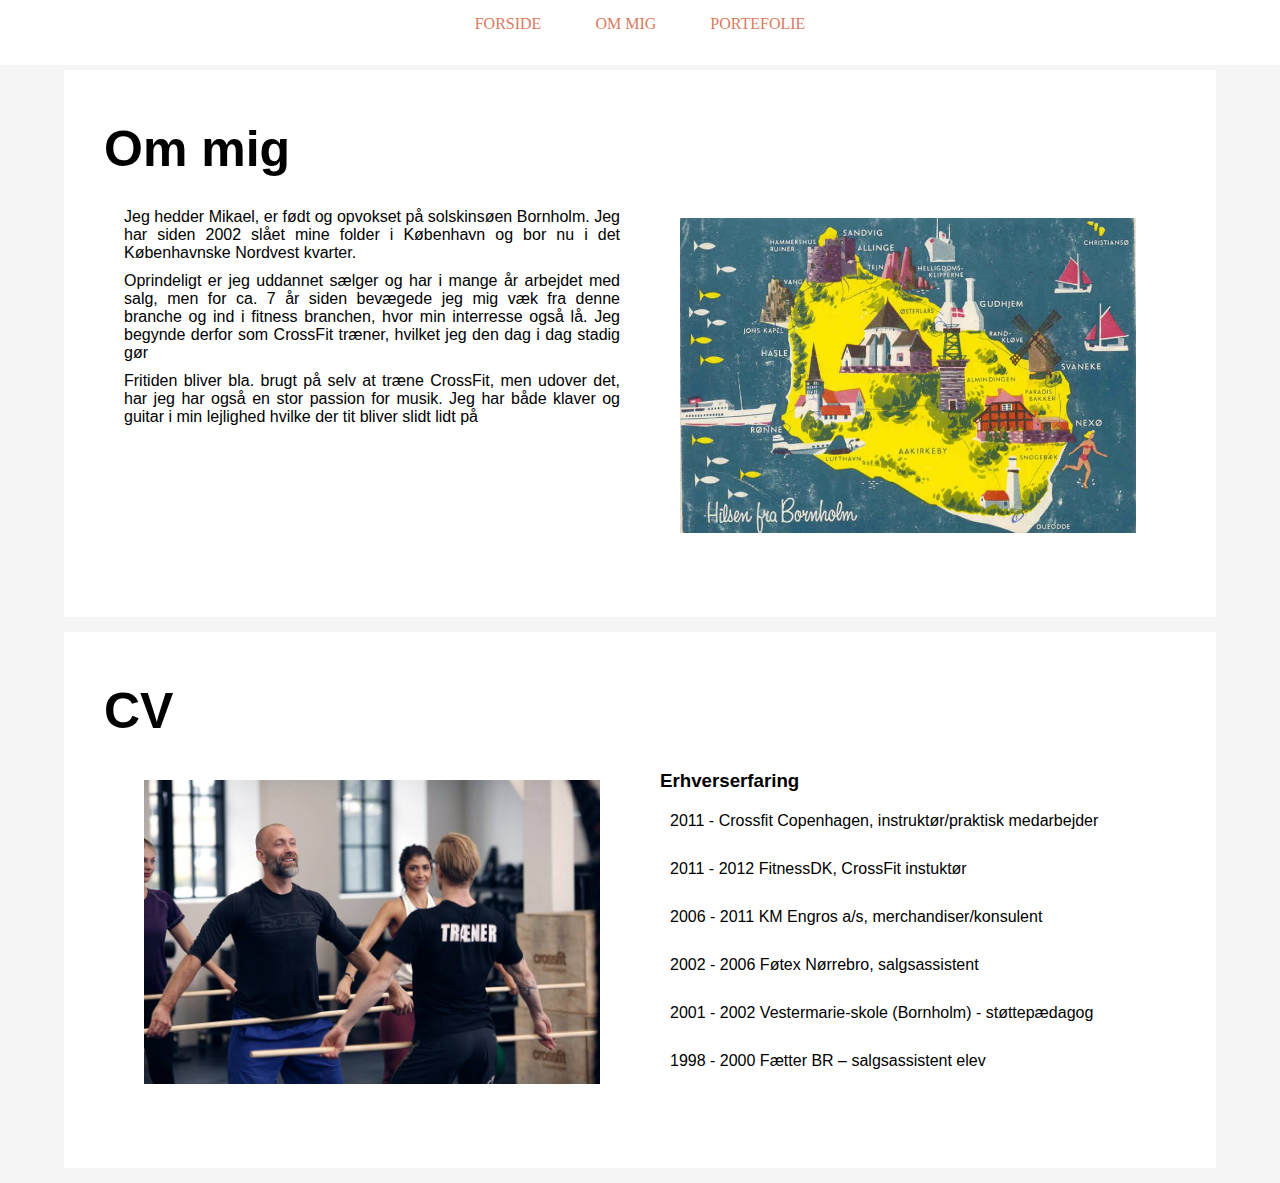
<file: om.html>
<!doctype html>
<html lang="da">

<head>
    <meta charset="utf-8">

    <meta name="viewport" content="width=device-width, initial-scale=1.0">
    <title>Portefolie</title>
    <meta name="robots" content="noindex">
    <link rel="stylesheet" href="style.css">
    <link rel="stylesheet" href="https://cdnjs.cloudflare.com/ajax/libs/font-awesome/4.7.0/css/font-awesome.min.css">



</head>

    <body>

    <header>
        <nav>
            <ul>
                <li class="current"> <a href="index.html">FORSIDE</a></li>
                <li><a href="om.html">OM MIG</a></li>
                <li><a href="portefolie.html">PORTEFOLIE</a>
                </li>
            </ul>
        </nav>
    </header>
 <div id="de4">
     <section id="mig">
     <h1>Om mig</h1>
          <div class="container">
         <div class="column">
             <p>Jeg hedder Mikael, er født og opvokset på solskinsøen Bornholm. Jeg har siden 2002 slået mine folder i København og bor nu i det Københavnske Nordvest kvarter.
             </p>
             <p>Oprindeligt er jeg uddannet sælger og har i mange år arbejdet med salg, men for ca. 7 år siden bevægede jeg mig væk fra denne branche og ind i fitness branchen, hvor min interresse også lå. Jeg begynde derfor som CrossFit træner, hvilket jeg den dag i dag stadig gør
             </p>
             <p>Fritiden bliver bla. brugt på selv at træne CrossFit, men udover det, har jeg har også en stor passion for musik. Jeg har både klaver og guitar i min lejlighed hvilke der tit bliver slidt lidt på
             </p>


         </div>

     <div class="column">
         <img src="bornholm_kort.jpg" alt="born">
         </div>

     </div>
     </section>


    <section id="cv">
        <h1>CV</h1>
        <div class="container">
             <div class="column">
         <img src="crossfit.jpg" alt="cross">

         </div>

            <div class="column">

                <h3>Erhverserfaring</h3>
                <h3></h3>
        <p>2011 -  Crossfit Copenhagen, instruktør/praktisk medarbejder </p>


    <p>2011 - 2012	FitnessDK, CrossFit instuktør </p>
    <p>	2006 - 2011	KM Engros a/s, merchandiser/konsulent </p>

 <p>2002 - 2006	Føtex Nørrebro, salgsassistent </p>

 <p>2001 - 2002	Vestermarie-skole (Bornholm) - støttepædagog </p>

 <p>1998 - 2000	Fætter BR – salgsassistent elev
        </p>
                     </div>

                     </div>

    </section>
        </div>
           </body>
</file>
<file: style.css>
* {
    margin: 0px;
    padding: 0px;
    box-sizing: border-box;
    /** siden sidder fast husk **/
}

body {
    background-color: whitesmoke;
}


/****** splash ******/

#forside {
    width: 100vw;
    height: 167vw;
    background-image: url(newyorkjump3.png);
    background-size: cover;
    margin-top: 70px;
    padding-top: 1px;
}


/***** media queries ****/

@media screen and (min-width:376px) and (orientation: landscape) {
    #forside {
        background-image: url(newyorkjump2.png);
        height: 50vw;
    }
}

@media screen and (min-width: 628px) and (orientation:portrait) {
    #forside {
        background-image: url(newyorkjump3.png);
        height: 140vw;
    }
}

@media screen and (min-width: 769px) and (orientation: landscape) {
    #forside {
        background-image: url(newyorkjump2.png);
        height: 50vw;
    }
}

@media screen and (min-width: 1025px) {
    #forside {
        background-image: url(newyorkjump2.png);
        height: 50vw;
    }
}







 h1 {
    font-size: 50px;
    color: #000;
    font-family: 'Source Sans Pro', sans-serif;
     margin-top: 10px
    /* text-align: left;*/
}

h2 {
    font-size: 50px;
    color: #000;
    font-family: 'Source Sans Pro', sans-serif;
    margin-top: 10px

}

h3 {
  font-family: 'Source Sans Pro', sans-serif;
     margin-top: 10px
}

p {
    font-family: 'Source Sans Pro', sans-serif;
    font-size: 16px;
    /* text-align: left;*/
    margin-top: 10px;
}


/******* menu *******/

header {
    width: 100%;
    height: 100px;
    position: fixed;
    text-align: right;
    top: 0;
    left: 0;
}

nav {
    display: block;
    text-align: center;
}

nav ul {
    list-style-type: none;
    margin: 0;
    padding: 0;
    width: 100%;
    height: 65px;
    background-color: #ffffff;

}

nav li {
    display: inline-block;
}

nav li a {
    padding: 15px 25px;
    text-decoration: none;
    text-align: center;
    height: 35px;
}

nav a {
    color: #D97B61;
    padding: 15px;
    display: block;
}

nav li a:hover {
    color: #ffffff;
    background-color: #C4654F;
}

nav .current {
    color: #ffffff;
}


#de4 {
   max-width: 90vw;
  /*  display: block; */
    margin: auto;
   /* background-color: white;*/
    margin-top: 70px;
   /* background-color: white;*/
   /* margin-left: 50px;
    margin-right: 50px;*/
    text-align: justify;

}


#stile {
    background-color: white;
       padding: 40px;
    margin-bottom: 10px;

    text-align: justify;
}

.bund {
    padding: 50px;
   text-align:-webkit-center;
    margin-top: 20%;

}

.top {
    /*max-height: 400px;*/
    align-items: flex-start;


}





#cphdox{
    background-color: white;
      padding: 40px;
    margin-bottom: 15px;
}

#cphdox .bund {
     padding: 50px;
   text-align:-webkit-center;
  margin-top: 0;
    }
#redesign {
     background-color: white;
       padding: 40px;
    margin-bottom: 15px;
}


#eget {
     background-color: white;
       padding: 40px;
    margin-bottom: 15px;
}

#eget .bund {
    padding: 0px;
   text-align:-webkit-center;
    margin-top: 20%;
}
#sex {
     background-color: white;
       padding: 40px;
    margin-bottom: 15px;
}
#sex .bund {
       padding: 10px;
   text-align:-webkit-center;
  margin-top: 40px;
}

#kea {
     background-color: white;
       padding: 40px;
    margin-bottom: 15px;
}

#kea .bund {
       padding: 10px;
   text-align:-webkit-center;
  margin-top: 50px;
}

#republik {
     background-color: white;
    padding: 40px;

}

#republik .bund {
       padding: 10px;
   text-align:-webkit-center;
  margin-top: 50px;
}

.container{
    display: flex;
    flex-wrap: wrap;

}

.column {
    flex-basis: 400px;
    flex-grow: 1;
    align-self: auto;
    padding: 20px 20px;
    max-width: 600px;
    height: 100%;
    border: 3px;
    }

#fnug {

    width: 600px;
    height: 250px;
    background-size: 100%;
    background-repeat: no-repeat;


}

#de4 img {
    width: 100%;
    padding: 20px;
  /*  transition: all 1s;
    filter: brightness(100%);
    /*width: 70%;
    height: 200px;
    background-size: 100%;*/



  /*  width: 300px;
    height: 200px;*/

}

 /*#de4 img:hover {
    filter: brightness(120%);
    transform: scale(1.1);
} */

.button {
    background-color: #4CAF50;
    border: none;
    color: white;
    padding: 16px 32px;
    text-align: center;
    text-decoration: none;
    display: block;
    font-size: 16px;
    margin: 4px 2px;
    -webkit-transition-duration: 0.4s; /* Safari */
    transition-duration: 0.4s;
    cursor: pointer;


}

.button1 {
    background-color: white;
    color: #C4654F;
   /* border: 2px solid #D97B61;*/
   height: 40px;

}

.button1 a {
    color: #D97B61;
    padding: 15px;
    display: block;
}

.button1 a:hover {
    background-color: #C4654F;
    color: white;
}

#stile .button {

}


/*********** footer ***********/

footer {
    width: 100%;
    text-align: center;
    color: #000;
    margin-top: 50px;
    background: rgba(217, 123, 97, 0.48);
}

footer p {
    padding-top: 30px;
    color: #fff;
}

.footer-text {
    display: inline-block;
    padding: 10px 10px;
    color: #ffffff;
}

#mig {
    background-color: white;
      padding: 40px;
    margin-bottom: 15px;
}

#cv {
    background-color: white;
      padding: 40px;
    margin-bottom: 15px;
}

#cv p {
padding: 10px

}

#forside img {
    width: 100vw;
    height: 50vw;
}
</file>
